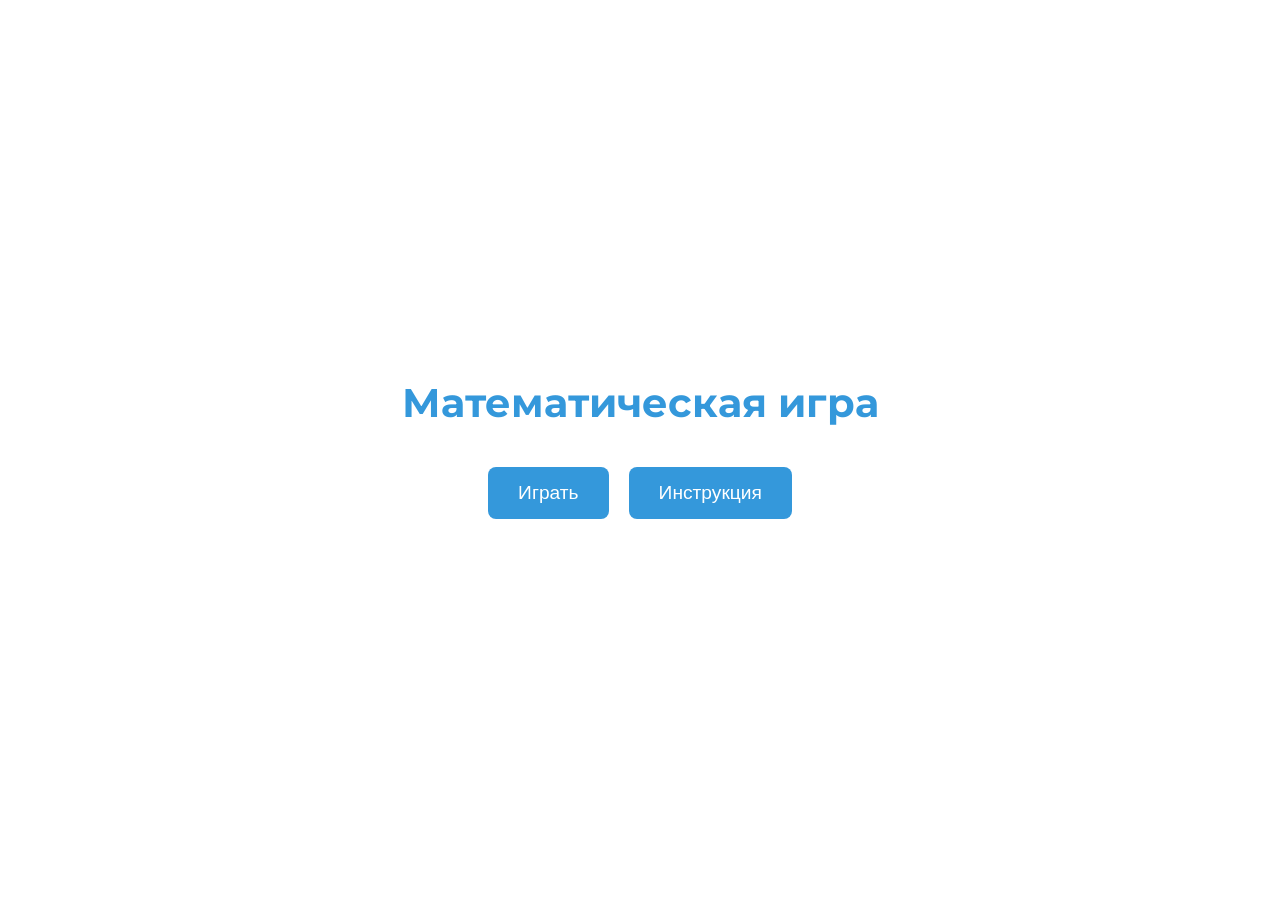
<file: index.html>
<!DOCTYPE html>
<html lang="ru">
<head>
    <meta charset="UTF-8">
    <meta name="viewport" content="width=device-width, initial-scale=1.0">
    <title>Математическая игра</title>
    <style>
        @import url('https://fonts.googleapis.com/css2?family=M+PLUS+1p:wght@300;800&family=Montserrat:ital,wght@0,100..900;1,100..900&display=swap');
        body {
            margin: 0;
            padding: 0;
            min-height: 100vh;
            display: flex;
            flex-direction: column;
            justify-content: center;
            align-items: center;
            background: white;
            font-family: "Montserrat", sans-serif;
            color: #3498db;
            text-align: center;
        }
        
        h1 {
            font-size: 2.5rem;
            margin-bottom: 40px;
            transition: all 0.3s ease;
        }

        h1:hover {
            transform: scale(1.1);
            
        }
        
        .buttons {
            display: flex;
            gap: 20px;
            margin-bottom: 30px;
        }
        
        .btn {
            padding: 15px 30px;
            font-size: 1.2rem;
            color: white;
            background-color: #3498db;
            border: none;
            border-radius: 8px;
            cursor: pointer;
            transition: all 0.3s ease;
        }
        
        .btn:hover {
            transform: scale(1.1);
            background-color: white;
            color: #3498db;
            box-shadow: 0 0 0 2px #3498db;
        }
        
        .instructions {
            max-width: 500px;
            padding: 20px;
            background: #3498db;
            color: white;
            border-radius: 8px;
            display: none;
            margin-top: 20px;
            box-shadow: 0 5px 15px rgba(0,0,0,0.2);
            animation: slideUp 0.4s ease;
        }
        
        /* Стили для модального окна */
        .modal-overlay {
            position: fixed;
            top: 0;
            left: 0;
            width: 100%;
            height: 100%;
            background: rgba(0, 0, 0, 0.7);
            display: none;
            justify-content: center;
            align-items: center;
            z-index: 1000;
            animation: fadeIn 0.3s ease;
        }
        
        .modal-content {
            background: white;
            padding: 30px;
            border-radius: 15px;
            box-shadow: 0 10px 30px rgba(0,0,0,0.3);
            max-width: 800px;
            width: 90%;
            text-align: center;
            animation: slideUp 0.4s ease;
        }
        
        .modal-title {
            color: #3498db;
            margin-bottom: 25px;
            font-size: 1.8rem;
        }
        
        .game-modes {
            display: flex;  
            justify-content: center;
            gap: 20px;
            flex-wrap: wrap;
        }
        
        .mode-card {
            background: #f8f9fa;
            border-radius: 10px;
            padding: 20px;
            width: 200px;
            cursor: pointer;
            transition: all 0.3s ease;
            border: 2px solid #e9ecef;
        }
        
        .mode-card:hover {
            transform: translateY(-5px);
            box-shadow: 0 10px 20px rgba(52, 152, 219, 0.2);
            border-color: #3498db;
        }
        
        .mode-icon {
            font-size: 40px;
            margin-bottom: 15px;
            color: #3498db;
        }
        
        .mode-name {
            font-weight: bold;
            margin-bottom: 10px;
            color: #3498db;
        }
        
        .mode-description {
            font-size: 0.9rem;
            color: #6c757d;
        }
        
        .close-btn {
            margin-top: 25px;
            padding: 10px 20px;
            background: #e74c3c;
            color: white;
            border: none;
            border-radius: 5px;
            cursor: pointer;
            transition: background 0.3s ease;
        }
        
        .close-btn:hover {
            background: #c0392b;
        }

                /* Анимации для модальных окон */
        @keyframes fadeIn {
            from { opacity: 0; }
            to { opacity: 1; }
        }

        @keyframes slideUp {
            from { 
                opacity: 0;
                transform: translateY(50px);
            }
            to { 
                opacity: 1;
                transform: translateY(0);
            }
        }
    </style>
</head>
<body>
    <h1>Математическая игра</h1>
    
    <div class="buttons">
        <button class="btn" id="playBtn">Играть</button>
        <button class="btn" id="instructionBtn">Инструкция</button>
    </div>
    
    <div class="instructions" id="instructions">
        <h2>Как играть:</h2>
        <p>1. Нажмите кнопку "Играть" чтобы начать</p>
        <p>2. Решайте математические задачи</p>
        <p>3. За каждый правильный ответ получайте очки</p>
        <p>4. Постарайтесь набрать как можно больше очков!</p>
    </div>
    
    <!-- Модальное окно выбора режима -->
    <div class="modal-overlay" id="modeModal">
        <div class="modal-content">
            <h2 class="modal-title">Выберите режим игры</h2>
            <div class="game-modes">
                <div class="mode-card" onclick="selectMode('speed')">
                    <div class="mode-icon">⚡</div>
                    <div class="mode-name">Скоростной счет</div>
                    <div class="mode-description">Решайте примеры на время</div>
                </div>
                <div class="mode-card" onclick="selectMode('logic')">
                    <div class="mode-icon">🧩</div>
                    <div class="mode-name">Логические матрицы</div>
                    <div class="mode-description">Развивайте логическое мышление</div>
                </div>
                <div class="mode-card" onclick="selectMode('real')">
                    <div class="mode-icon">💰</div>
                    <div class="mode-name">Реальные задачи</div>
                    <div class="mode-description">Финансовая грамотность и физика</div>
                </div>
            </div>
            <button class="close-btn" onclick="closeModal()">Закрыть</button>
        </div>
    </div>

    <script>
        const instructionBtn = document.getElementById('instructionBtn');
        const instructions = document.getElementById('instructions');
        const playBtn = document.getElementById('playBtn');
        const modeModal = document.getElementById('modeModal');
        
        instructionBtn.addEventListener('click', function() {
            if (instructions.style.display === 'block') {
                instructions.style.display = 'none';
            } else {
                instructions.style.display = 'block';
            }
        });
        
        playBtn.addEventListener('click', function() {
            openModal();
        });
        
        // Функция открытия модального окна
        function openModal() {
            modeModal.style.display = 'flex';
        }
        
        // Функция закрытия модального окна
        function closeModal() {
            modeModal.style.display = 'none';
        }
        
        // Функция выбора режима игры
        function selectMode(mode) {
            closeModal();
            
            if (mode === 'logic') {
                // Локальная ссылка - логические матрицы
                window.open('index3.html', '_blank');
            } else if (mode === 'speed') {
                // Локальная ссылка - скоростной счет
                window.open('project/index1.html', '_blank');
            } else if (mode === 'real') {
                alert('Реальные задачи скоро будут доступны!');
            }
        }
        
        // Закрытие модального окна при клике вне его содержимого
        modeModal.addEventListener('click', function(e) {
            if (e.target === modeModal) {
                closeModal();
            }
        });
        
        // Закрытие модального окна по клавише Esc
        document.addEventListener('keydown', function(e) {
            if (e.key === 'Escape' && modeModal.style.display === 'flex') {
                closeModal();
            }
        });
    </script>
</body>
</html>
</file>
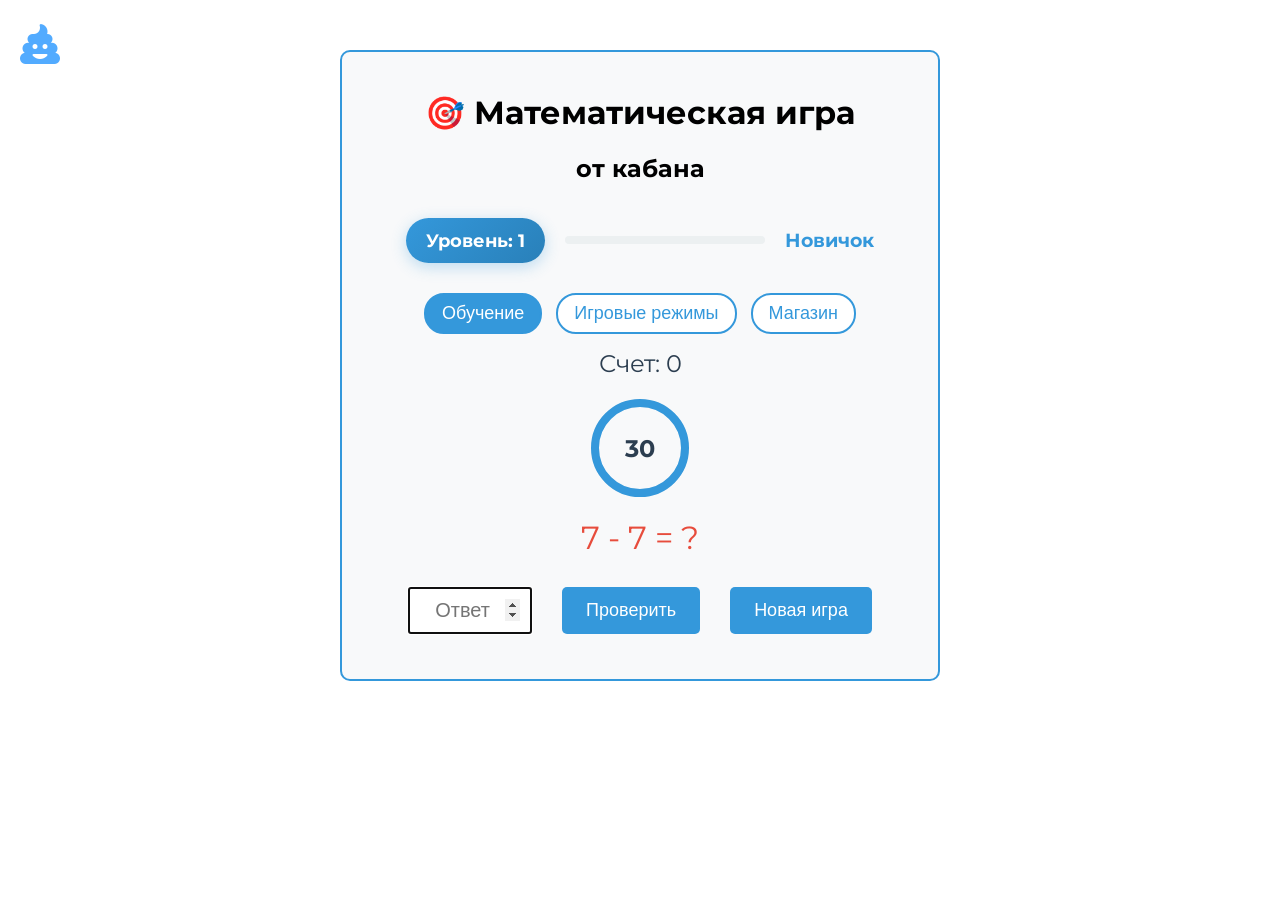
<file: index1.html>
<!DOCTYPE html>
<html>
<head>
    <title>Математическая игра</title>
    <link rel="stylesheet" href="https://cdnjs.cloudflare.com/ajax/libs/font-awesome/6.4.0/css/all.min.css">
    <link rel="stylesheet" href="style.css">
    <style>
    /* Добавляем стили для отображения уровня */

    small {
        opacity: 0.6;
    }
    .level-display {
        background: linear-gradient(135deg, #3498db, #2980b9);
        color: white;
        padding: 12px 20px;
        border-radius: 25px;
        font-weight: bold;
        font-size: 1.1rem;
        margin: 15px 0;
        box-shadow: 0 4px 15px rgba(52, 152, 219, 0.3);
        display: inline-block;
        animation: pulse-level 2s infinite;
    }

    .level-info {
        display: flex;
        align-items: center;
        gap: 10px;
        flex-wrap: wrap;
        justify-content: center;
        margin: 10px 0;
    }

    .level-progress {
        width: 200px;
        height: 8px;
        background: #ecf0f1;
        border-radius: 4px;
        overflow: hidden;
        margin: 0 10px;
    }

    .level-progress-bar {
        height: 100%;
        background: linear-gradient(90deg, #2ecc71, #27ae60);
        border-radius: 4px;
        transition: width 0.5s ease;
    }

    .level-name {
        font-weight: bold;
        color: #3498db;
        font-size: 1.2rem;
    }

    @keyframes pulse-level {
        0% { transform: scale(1); }
        50% { transform: scale(1.02); }
        100% { transform: scale(1); }
    }

    .level-up {
        animation: levelUp 0.5s ease;
    }

    @keyframes levelUp {
        0% { transform: scale(1); }
        50% { transform: scale(1.2); }
        100% { transform: scale(1); }
    }

    /* Модальные окна */
    .modal-overlay {
        position: fixed;
        top: 0;
        left: 0;
        width: 100%;
        height: 100%;
        background: rgba(0, 0, 0, 0.7);
        display: none;
        justify-content: center;
        align-items: center;
        z-index: 1000;
        animation: fadeIn 0.3s ease;
    }

    .modal-content {
        background: white;
        padding: 30px;
        border-radius: 20px;
        box-shadow: 0 10px 30px rgba(0, 0, 0, 0.3);
        max-width: 500px;
        width: 90%;
        text-align: center;
        animation: slideUp 0.4s ease;
        max-height: 80vh;
        overflow-y: auto;
    }

    .modal-title {
        color: #3498db;
        margin-bottom: 25px;
        font-size: 1.8rem;
        font-weight: bold;
    }

    .mode-buttons {
        display: flex;
        flex-direction: column;
        gap: 15px;
        margin-bottom: 20px;
    }

    .mode-btn {
        padding: 15px 20px;
        font-size: 1.1rem;
        background: linear-gradient(135deg, #3498db, #2980b9);
        color: white;
        border: none;
        border-radius: 12px;
        cursor: pointer;
        transition: all 0.3s ease;
        box-shadow: 0 4px 15px rgba(52, 152, 219, 0.3);
        text-align: center;
    }

    .mode-btn:hover {
        transform: translateY(-3px);
        box-shadow: 0 6px 20px rgba(52, 152, 219, 0.4);
    }

    .mode-btn:active {
        transform: translateY(0);
    }

    .close-btn {
        padding: 10px 20px;
        background: #e74c3c;
        color: white;
        border: none;
        border-radius: 8px;
        cursor: pointer;
        transition: background 0.3s ease;
    }

    .close-btn:hover {
        background: #c0392b;
    }

    /* Анимации для модальных окон */
    @keyframes fadeIn {
        from { opacity: 0; }
        to { opacity: 1; }
    }

    @keyframes slideUp {
        from { 
            opacity: 0;
            transform: translateY(50px);
        }
        to { 
            opacity: 1;
            transform: translateY(0);
        }
    }

    /* Стили для тематической практики */
    .theme-grid {
        display: grid;
        grid-template-columns: repeat(2, 1fr);
        gap: 12px;
        margin: 20px 0;
    }

    .theme-btn {
        padding: 12px;
        background: #f8f9fa;
        color: #495057;
        border: 2px solid #e9ecef;
        border-radius: 10px;
        cursor: pointer;
        transition: all 0.3s ease;
        text-align: center;
    }

    .theme-btn:hover {
        background: #3498db;
        color: white;
        border-color: #3498db;
        transform: translateY(-2px);
    }

    .back-btn {
        background: #95a5a6;
        margin-top: 15px;
    }

    .back-btn:hover {
        background: #7f8c8d;
    }

    .difficulty-buttons {
        margin: 15px 0;
    }
    
    .difficulty-btn {
        padding: 8px 16px;
        margin: 0 5px;
        border: 2px solid #3498db;
        background: white;
        color: #3498db;
        border-radius: 20px;
        cursor: pointer;
        transition: all 0.3s;
    }
    
    .difficulty-btn.active {
        background: #3498db;
        color: white;
    }
    
    .difficulty-btn:hover {
        background: #2980b9;
        color: white;
    }

    /* Стили для магазина */
    .shop-category-btn {
        padding: 15px 20px;
        font-size: 1.1rem;
        background: linear-gradient(135deg, #95a5a6, #7f8c8d);
        color: white;
        border: 2px solid #ecf0f1;
        border-radius: 12px;
        cursor: pointer;
        transition: all 0.3s ease;
        box-shadow: 0 4px 15px rgba(149, 165, 166, 0.3);
        text-align: center;
        margin: 10px 0;
    }

    .shop-category-btn:hover {
        transform: translateY(-3px);
        box-shadow: 0 6px 20px rgba(149, 165, 166, 0.4);
        background: linear-gradient(135deg, #3498db, #2980b9);
    }


    .shop-subcategory-title {
        color: #2c3e50;
        font-size: 1.1rem;
        margin-bottom: 10px;
        font-weight: bold;
    }

    .item-description {
        font-size: 0.9rem;
        color: #7f8c8d;
        margin: 5px 0;
    }

    .premium-header {
        background: linear-gradient(135deg, #f39c12, #e67e22);
        color: white;
        padding: 20px;
        border-radius: 15px;
        margin-bottom: 20px;
        text-align: center;
    }

    .feature-list {
        text-align: left;
        margin: 15px 0;
    }

    .feature-item {
        margin: 8px 0;
        padding-left: 20px;
        position: relative;
    }

    .feature-item:before {
        content: "✓";
        position: absolute;
        left: 0;
        color: #27ae60;
        font-weight: bold;
    }

    .shop-items {
        display: grid;
        grid-template-columns: repeat(2, 1fr);
        gap: 10px;
        margin-bottom: 15px;
    }

    .shop-item {
        background: #f8f9fa;
        padding: 12px;
        border-radius: 10px;
        border: 2px solid #e9ecef;
        cursor: pointer;
        transition: all 0.3s ease;
        text-align: center;
    }

    .shop-item:hover {
        background: #3498db;
        color: white;
        border-color: #3498db;
        transform: translateY(-2px);
    }

    .shop-item.disabled {
        opacity: 0.5;
        cursor: not-allowed;
    }

    .shop-item.disabled:hover {
        background: #f8f9fa;
        color: #495057;
        border-color: #e9ecef;
        transform: none;
    }

    .price-tag {
        display: inline-block;
        background: #f39c12;
        color: white;
        padding: 3px 8px;
        border-radius: 15px;
        font-size: 0.8rem;
        margin-top: 5px;
    }

    /* Стили для статистики тематической практики */
    .practice-stats {
        background: #f8f9fa;
        padding: 15px;
        border-radius: 10px;
        margin: 15px 0;
        border-left: 4px solid #3498db;
    }

    .stats-grid {
        display: grid;
        grid-template-columns: repeat(2, 1fr);
        gap: 10px;
        text-align: center;
    }

    .stat-item {
        padding: 10px;
    }

    .stat-value {
        font-size: 1.5rem;
        font-weight: bold;
        color: #3498db;
    }

    .stat-label {
        font-size: 0.9rem;
        color: #7f8c8d;
    }

    .mastery-message {
        background: linear-gradient(135deg, #2ecc71, #27ae60);
        color: white;
        padding: 10px;
        border-radius: 8px;
        margin: 10px 0;
        animation: pulse-level 1s infinite;
    }

    .stop-btn {
        background: #e74c3c;
        color: white;
        border: none;
        padding: 10px 20px;
        border-radius: 8px;
        cursor: pointer;
        margin-top: 15px;
        font-weight: bold;
    }

    .stop-btn:hover {
        background: #c0392b;
    }

    .buttons-container {
        display: flex;  
        justify-content: center;
        gap: 10px;
        margin: 15px 0;
        flex-wrap: wrap;
    }

    </style>
</head>
<body>
    <div class="game-container">
        <h1>🎯 Математическая игра</h1>
        <h2>от кабана</h2>
        
        <!-- Кнопка в левом верхнем углу -->
        <button class="poo-btn" title="Вернуться в главное меню" onclick="backToMainMenu()">
            <i class="fa-solid fa-poo" style="color: #52abff;"></i>
        </button>
        <!-- Блок информации об уровне -->
        <div class="level-info">
            <div class="level-display">
                Уровень: <span id="level">1</span>
            </div>
            <div class="level-progress">
                <div class="level-progress-bar" id="level-progress-bar"></div>
            </div>
            <div class="level-name" id="level-name">Новичок</div>
        </div>

        <div class="difficulty-buttons">
            <button class="difficulty-btn active" onclick="openLearningModal()">Обучение</button>
            <button class="difficulty-btn" onclick="openGameModesModal()">Игровые режимы</button>
            <button class="difficulty-btn" onclick="openShopModal()">Магазин</button>
        </div>

        <div class="score">Счет: <span id="score">0</span></div>

        <div class="timer-container">
            <div class="timer-circle">
                <svg class="timer-svg" viewBox="0 0 100 100">
                    <circle class="timer-background" cx="50" cy="50" r="45"></circle>
                    <circle class="timer-progress" cx="50" cy="50" r="45" 
                            stroke-dasharray="283" stroke-dashoffset="30"></circle>
                </svg>
                <div class="timer-text" id="timer-text">30</div>
            </div>
        </div>

        <div class="question" id="question"></div>  
        <div class="buttons-container">
            <input type="number" id="answer" placeholder="Ответ"> 
            <button onclick="checkAnswer()">Проверить</button>
            <button onclick="newGame()">Новая игра</button>
            <button id="stopPracticeBtn" class="stop-btn" style="display: none;" onclick="stopPractice()">Стоп</button>
        </div>
        <div class="result" id="result"></div>

                <!-- Статистика тематической практики -->
        <div class="practice-stats" id="practiceStats" style="display: none;">
            <h3>📊 Статистика практики</h3>
            <div class="stats-grid">
                <div class="stat-item">
                    <div class="stat-value" id="correctAnswers">0</div>
                    <div class="stat-label">Правильно</div>
                </div>
                <div class="stat-item">
                    <div class="stat-value" id="wrongAnswers">0</div>
                    <div class="stat-label">Ошибок</div>
                </div>
                <div class="stat-item">
                    <div class="stat-value" id="accuracy">0%</div>
                    <div class="stat-label">Точность</div>
                </div>
                <div class="stat-item">
                    <div class="stat-value" id="streak">0</div>
                    <div class="stat-label">Серия</div>
                </div>
            </div>
            <div id="masteryMessage" class="mastery-message" style="display: none;">
                🎉 Тема закреплена! Отличный результат!
            </div>
        </div>
    </div>

    

    <!-- Модальное окно выбора режима обучения -->
    <div class="modal-overlay" id="learningModal">
        <div class="modal-content">
            <h2 class="modal-title">📚 Режимы обучения</h2>
            <div class="mode-buttons">
                <button class="mode-btn" onclick="openTheoryMode()">
                    📖 Теория (пошаговые объяснения)
                </button>
                <button class="mode-btn" onclick="openThematicPractice()">
                    🎯 Тематическая практика
                </button>
                <button class="mode-btn" onclick="openRandomPractice()">
                    🎲 Случайная практика
                </button>
            </div>
            <button class="close-btn" onclick="closeModal('learningModal')">Закрыть</button>
        </div>
    </div>

    <!-- Модальное окно тематической практики -->
    <div class="modal-overlay" id="thematicModal">
        <div class="modal-content">
            <h2 class="modal-title">🎯 Выберите тему</h2>
            <div class="theme-grid">
                <button class="theme-btn" onclick="selectTheme('addition')">➕ Сложение/Вычитание</button>
                <button class="theme-btn" onclick="selectTheme('multiplication')">✖️ Умножение/Деление</button>
                <button class="theme-btn" onclick="selectTheme('percent')">📊 Проценты</button>
                <button class="theme-btn" onclick="selectTheme('fractions')">½ Дроби</button>
                <button class="theme-btn" onclick="selectTheme('powers')">🔢 Степени и корни</button>
                <button class="theme-btn" onclick="selectTheme('equations')">📐 Уравнения</button>
            </div>
            <button class="close-btn back-btn" onclick="showModal('learningModal')">← Назад</button>
            <button class="close-btn" onclick="closeModal('thematicModal')">Закрыть</button>
        </div>
    </div>

    <!-- Модальное окно игровых режимов -->
    <div class="modal-overlay" id="gameModesModal">
        <div class="modal-content">
            <h2 class="modal-title">🎮 Игровые режимы</h2>
            
            <div class="mode-buttons">
                <button class="mode-btn" onclick="selectGameMode('sprint')">
                    ⚡ Спринт<br>
                    <small>10 задач на время (3-5 секунд на задачу)</small>
                </button>

                <button class="mode-btn" onclick="selectGameMode('marathon')">
                    🏃‍♂️ Марафон<br>
                    <small>Бесконечно до первой ошибки с нарастающей сложностью</small>
                </button>

                <button class="mode-btn" onclick="selectGameMode('accuracy')">
                    🎯 Точность<br>
                    <small>-10 очков за ошибку, +5 за серию из 5 правильных ответов</small>
                </button>

                <button class="mode-btn" onclick="selectGameMode('exam')">
                    📝 Экзамен<br>
                    <small>20 задач разной сложности на время</small>
                </button>
            </div>

            <button class="close-btn" onclick="closeModal('gameModesModal')">Закрыть</button>
        </div>
    </div>

    <!-- Модальное окно главного меню магазина -->
    <div class="modal-overlay" id="shopMainModal">
        <div class="modal-content">
            <h2 class="modal-title">🛒 Магазин</h2>
            
            <div class="mode-buttons">
                <button class="shop-category-btn" onclick="openBoostersModal()">
                    ⚡ Бустеры и улучшения
                </button>
                
                <button class="shop-category-btn" onclick="openVisualModal()">
                    🎨 Визуальные улучшения
                </button>
                
                <button class="shop-category-btn" onclick="openPremiumModal()">
                    💎 Премиум раздел
                </button>
            </div>

            <button class="close-btn" onclick="closeModal('shopMainModal')">Закрыть</button>
        </div>
    </div>

    <!-- Модальное окно бустеров (подкатегории) -->
    <div class="modal-overlay" id="boostersModal">
        <div class="modal-content">
            <h2 class="modal-title">⚡ Бустеры и улучшения</h2>
            
            <div class="mode-buttons">
                <button class="shop-category-btn" onclick="openTimeBoostersModal()">
                    ⏰ Бустеры времени
                </button>
                
                <button class="shop-category-btn" onclick="openPointsBoostersModal()">
                    ⭐ Бонусы очков
                </button>
                
                <button class="shop-category-btn" onclick="openHintsBoostersModal()">
                    💡 Подсказки
                </button>
            </div>

            <button class="close-btn back-btn" onclick="showModal('shopMainModal')">← Назад</button>
            <button class="close-btn" onclick="closeModal('boostersModal')">Закрыть</button>
        </div>
    </div>

    <!-- Модальное окно бустеров времени -->
    <div class="modal-overlay" id="timeBoostersModal">
        <div class="modal-content">
            <h2 class="modal-title">⏰ Бустеры времени</h2>
            
            <div class="shop-items">
                <div class="shop-item" onclick="buyItem('timePlus')">
                    +10 секунд<br>
                    <span class="item-description">Добавляет 10 секунд к таймеру</span>
                    <span class="price-tag">50 очков</span>
                </div>
                <div class="shop-item" onclick="buyItem('slowDown')">
                    Замедление (50% на 15 сек)<br>
                    <span class="item-description">Таймер движется в 2 раза медленнее</span>
                    <span class="price-tag">75 очков</span>
                </div>
                <div class="shop-item" onclick="buyItem('freeze')">
                    Заморозка (5 сек)<br>
                    <span class="item-description">Таймер полностью останавливается</span>
                    <span class="price-tag">100 очков</span>
                </div>
            </div>

            <button class="close-btn back-btn" onclick="showModal('boostersModal')">← Назад</button>
            <button class="close-btn" onclick="closeModal('timeBoostersModal')">Закрыть</button>
        </div>
    </div>

    <!-- Модальное окно бонусов очков -->
    <div class="modal-overlay" id="pointsBoostersModal">
        <div class="modal-content">
            <h2 class="modal-title">⭐ Бонусы очков</h2>
            
            <div class="shop-items">
                <div class="shop-item" onclick="buyItem('doublePoints')">
                    ×2 на следующую задачу<br>
                    <span class="item-description">Удваивает очки за следующий ответ</span>
                    <span class="price-tag">60 очков</span>
                </div>
                <div class="shop-item" onclick="buyItem('triplePoints')">
                    ×3 на 30 секунд<br>
                    <span class="item-description">Утраивает очки на 30 секунд</span>
                    <span class="price-tag">120 очков</span>
                </div>
                <div class="shop-item" onclick="buyItem('immunity')">
                    Иммунитет к штрафам<br>
                    <span class="item-description">Следующая ошибка не снимает очки</span>
                    <span class="price-tag">90 очков</span>
                </div>
            </div>

            <button class="close-btn back-btn" onclick="showModal('boostersModal')">← Назад</button>
            <button class="close-btn" onclick="closeModal('pointsBoostersModal')">Закрыть</button>
        </div>
    </div>

    <!-- Модальное окно подсказок -->
    <div class="modal-overlay" id="hintsBoostersModal">
        <div class="modal-content">
            <h2 class="modal-title">💡 Подсказки</h2>
            
            <div class="shop-items">
                <div class="shop-item" onclick="buyItem('rangeHint')">
                    Диапазон ответа (±5)<br>
                    <span class="item-description">Показывает диапазон правильного ответа</span>
                    <span class="price-tag">40 очков</span>
                </div>
                <div class="shop-item" onclick="buyItem('operatorHint')">
                    Показать оператор<br>
                    <span class="item-description">Подсвечивает правильную операцию</span>
                    <span class="price-tag">55 очков</span>
                </div>
            </div>

            <button class="close-btn back-btn" onclick="showModal('boostersModal')">← Назад</button>
            <button class="close-btn" onclick="closeModal('hintsBoostersModal')">Закрыть</button>
        </div>
    </div>

    <!-- Модальное окно визуальных улучшений (подкатегории) -->
    <div class="modal-overlay" id="visualModal">
        <div class="modal-content">
            <h2 class="modal-title">🎨 Визуальные улучшения</h2>
            
            <div class="mode-buttons">
                <button class="shop-category-btn" onclick="openThemesModal()">
                    🎨 Темы интерфейса
                </button>
                
                <button class="shop-category-btn" onclick="openSoundsModal()">
                    🔊 Звуковые эффекты
                </button>
            </div>

            <button class="close-btn back-btn" onclick="showModal('shopMainModal')">← Назад</button>
            <button class="close-btn" onclick="closeModal('visualModal')">Закрыть</button>
        </div>
    </div>

    <!-- Модальное окно тем интерфейса -->
    <div class="modal-overlay" id="themesModal">
        <div class="modal-content">
            <h2 class="modal-title">🎨 Темы интерфейса</h2>
            
            <div class="shop-items">
                <div class="shop-item" onclick="buyItem('darkTheme')">
                    Тёмная тема<br>
                    <span class="item-description">Тёмная тема с синими акцентами</span>
                    <span class="price-tag">200 очков</span>
                </div>
                <div class="shop-item" onclick="buyItem('lightTheme')">
                    Светлая тема<br>
                    <span class="item-description">Светлая тема по умолчанию</span>
                    <span class="price-tag">Бесплатно</span>
                </div>
                <div class="shop-item" onclick="buyItem('spaceTheme')">
                    Космическая<br>
                    <span class="item-description">Звёзды, планеты, тёмный фон</span>
                    <span class="price-tag">300 очков</span>
                </div>
            </div>

            <button class="close-btn back-btn" onclick="showModal('visualModal')">← Назад</button>
            <button class="close-btn" onclick="closeModal('themesModal')">Закрыть</button>
        </div>
    </div>

    <!-- Модальное окно звуковых эффектов -->
    <div class="modal-overlay" id="soundsModal">
        <div class="modal-content">
            <h2 class="modal-title">🔊 Звуковые эффекты</h2>
            
            <div class="shop-items">
                <div class="shop-item" onclick="buyItem('soundEffects')">
                    Звуковые эффекты<br>
                    <span class="item-description">Звуки правильных/неправильных ответов</span>
                    <span class="price-tag">150 очков</span>
                </div>
                <div class="shop-item" onclick="buyItem('backgroundMusic')">
                    Фоновая музыка<br>
                    <span class="item-description">2-3 варианта фоновой музыки</span>
                    <span class="price-tag">180 очков</span>
                </div>
            </div>

            <button class="close-btn back-btn" onclick="showModal('visualModal')">← Назад</button>
            <button class="close-btn" onclick="closeModal('soundsModal')">Закрыть</button>
        </div>
    </div>

    <!-- Модальное окно премиум раздела -->
    <div class="modal-overlay" id="premiumModal">
        <div class="modal-content">
            <h2 class="modal-title">💎 Премиум раздел</h2>
            
            <div class="mode-buttons">
                <button class="shop-category-btn" onclick="openPremiumStatusModal()">
                    🏆 Премиум статус
                </button>
                
                <button class="shop-category-btn" onclick="openStarterPacksModal()">
                    🎁 Стартовые наборы
                </button>
            </div>

            <button class="close-btn back-btn" onclick="showModal('shopMainModal')">← Назад</button>
            <button class="close-btn" onclick="closeModal('premiumModal')">Закрыть</button>
        </div>
    </div>

    <!-- Модальное окно премиум статуса -->
    <div class="modal-overlay" id="premiumStatusModal">
        <div class="modal-content">
            <div class="premium-header">
                <h2>🏆 Премиум статус</h2>
                <div class="price-tag" style="font-size: 1.2rem; padding: 8px 16px;">$4.99/месяц</div>
            </div>
            
            <div class="feature-list">
                <div class="feature-item">Ежедневный случайный бустер</div>
                <div class="feature-item">Эксклюзивная золотая тема</div>
                <div class="feature-item">Полное отсутствие рекламы</div>
                <div class="feature-item">Удвоение очков за достижения</div>
                <div class="feature-item">Приоритетная поддержка</div>
            </div>

            <button class="mode-btn" onclick="buyItem('premiumSubscription')">
                💎 Приобрести премиум
            </button>

            <button class="close-btn back-btn" onclick="showModal('premiumModal')">← Назад</button>
            <button class="close-btn" onclick="closeModal('premiumStatusModal')">Закрыть</button>
        </div>
    </div>

    <!-- Модальное окно стартовых наборов -->
    <div class="modal-overlay" id="starterPacksModal">
        <div class="modal-content">
            <h2 class="modal-title">🎁 Стартовые наборы</h2>
            
            <div class="shop-items">
                <div class="shop-item" onclick="buyItem('starterPack')">
                    <h3>Стартовый набор</h3>
                    <div class="item-description">
                        Несколько бустеров для начала игры<br>
                        +10 сек, ×2 очки, иммунитет
                    </div>
                    <span class="price-tag">$4.99</span>
                </div>

                <div class="shop-item" onclick="buyItem('timePack')">
                    <h3>Временной набор</h3>
                    <div class="item-description">
                        Бустеры времени<br>
                        Замедление ×2, Заморозка ×3
                    </div>
                    <span class="price-tag">$2.99</span>
                </div>

                <div class="shop-item" onclick="buyItem('pointsPack')">
                    <h3>Очковый набор</h3>
                    <div class="item-description">
                        Бустеры для умножения очков<br>
                        ×2 очки ×3, ×3 очки ×2
                    </div>
                    <span class="price-tag">$3.99</span>
                </div>
            </div>

            <button class="close-btn back-btn" onclick="showModal('premiumModal')">← Назад</button>
            <button class="close-btn" onclick="closeModal('starterPacksModal')">Закрыть</button>
        </div>
    </div>
    <!-- Модальное окно результатов игрового режима -->
    <div class="modal-overlay" id="gameResultsModal">
        <div class="modal-content">
            <h2 class="modal-title" id="gameResultsTitle">🎮 Результаты</h2>
            
            <div class="stats-grid" id="gameResultsStats">
                <!-- Сюда будут вставляться статистики -->
            </div>
            
            <div id="gameSpecialMessage" style="margin: 15px 0; padding: 10px; border-radius: 8px; display: none;"></div>
            
            <button class="mode-btn" onclick="closeModal('gameResultsModal'); newGame();">
                🎯 Играть снова
            </button>
            
            <button class="close-btn" onclick="closeModal('gameResultsModal')">
                Закрыть
            </button>
        </div>
    </div>
    <script src="index.js">
    </script>
</body>
</html>
</file>
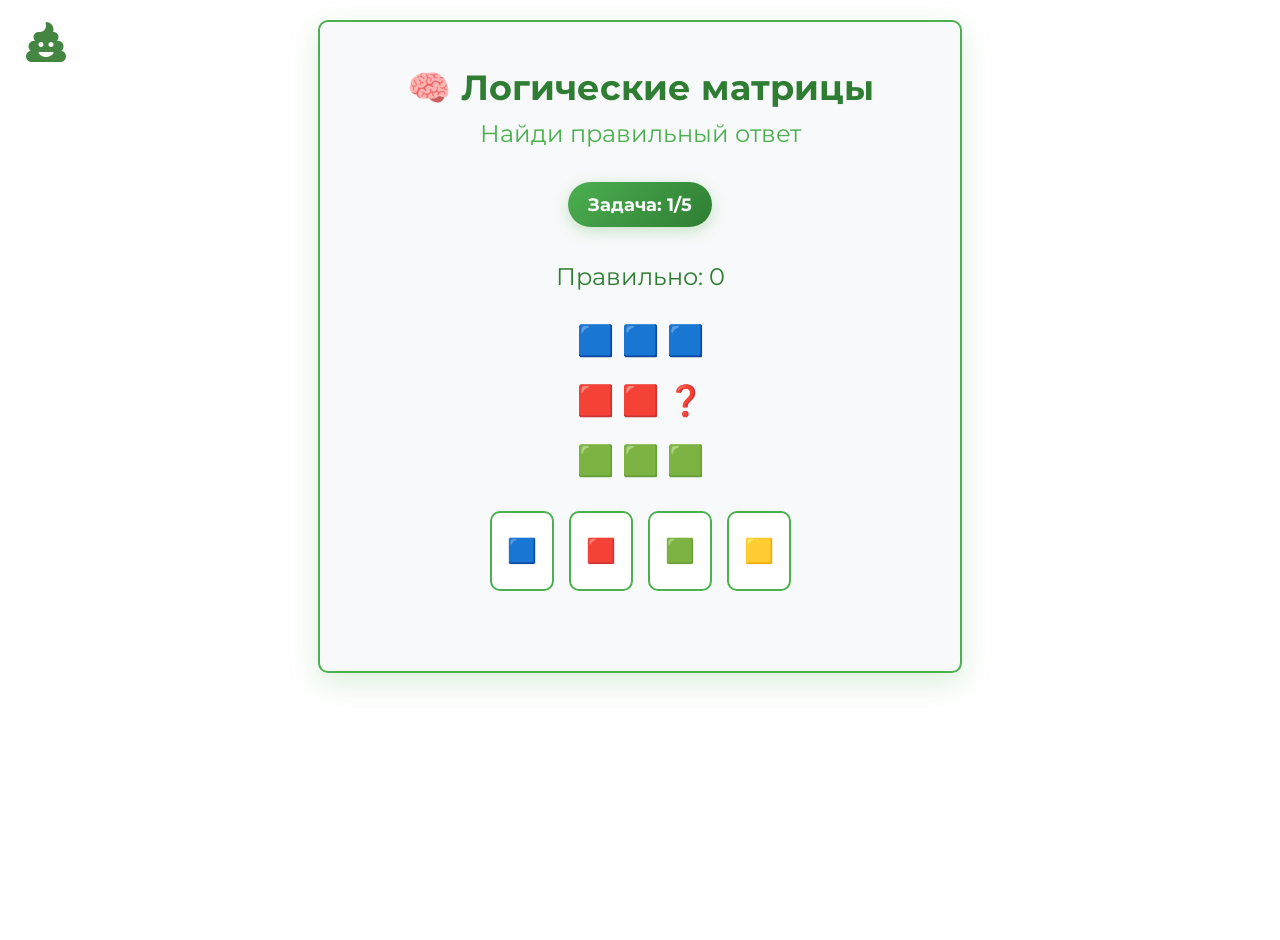
<file: index3.html>
<!DOCTYPE html>
<html>
<head>
    <title>Логический режим</title>
    <link rel="stylesheet" href="https://cdnjs.cloudflare.com/ajax/libs/font-awesome/6.4.0/css/all.min.css">
    <style>
        @import url('https://fonts.googleapis.com/css2?family=M+PLUS+1p:wght@300;800&family=Montserrat:ital,wght@0,100..900;1,100..900&display=swap');
        body {
            font-family: "Montserrat", sans-serif;
            margin: 0;
            padding: 20px;
            min-height: 100vh;
            color: #2e7d32;
        }

        .poo-btn {
            position: fixed;
            top: 20px;
            left: 20px;
            font-size: 40px;
            background: none;
            border: none;
            cursor: pointer;
            transition: all 0.3s ease;
            z-index: 1000;
        }

        .poo-btn:hover {
            transform: scale(1.2);
        }

        .game-container {
            max-width: 600px;
            margin: 0 auto;
            text-align: center;
            border: 2px solid #4caf50;
            padding: 20px;
            border-radius: 10px;
            background-color: #f8f9fa;  
            box-shadow: 0 10px 30px rgba(76, 175, 80, 0.2);
        }

        h1 {
            color: #2e7d32;
            margin-bottom: 10px;
            font-size: 2.2rem;
        }

        h2 {
            color: #4caf50;
            margin-top: 0;
            font-weight: normal;
        }

        .level-display {
            background: linear-gradient(135deg, #4caf50, #2e7d32);
            color: white;
            padding: 12px 20px;
            border-radius: 25px;
            font-weight: bold;
            font-size: 1.1rem;
            margin: 15px 0;
            box-shadow: 0 4px 15px rgba(76, 175, 80, 0.3);
            display: inline-block;
            animation: pulse-level 2s infinite;
        }

        .score {
            font-size: 24px;
            margin: 20px;
            color: #2e7d32;
        }

        .matrix-container {
            font-size: 30px;
            margin: 20px 0;
            line-height: 60px;
            min-height: 180px;
        }

        .options {
            display: flex;
            justify-content: center;
            gap: 15px;
            margin: 20px 0;
            flex-wrap: wrap;
            min-height: 80px;
        }

        .option-btn {
            font-size: 24px;
            padding: 15px;
            background: white;
            border: 2px solid #4caf50;
            border-radius: 10px;
            cursor: pointer;
            transition: all 0.3s;
        }

        .option-btn:hover {
            background: #4caf50;
            transform: scale(1.1);
        }

        .result {
            font-size: 20px;
            margin: 10px 0;
            font-weight: bold;
            min-height: 30px;
        }

        .correct { color: #27ae60; }
        .incorrect { color: #e74c3c; }

        .restart-btn {
            padding: 12px 24px;
            font-size: 18px;
            background-color: #4caf50;
            color: white;
            border: none;
            border-radius: 5px;
            cursor: pointer;
            margin: 5px;
            display: none;
        }
        .btn-play {
            display: flex;
            justify-content: center;
        }
        .restart-btn:hover {
            background-color: #388e3c;
        }

        @keyframes pulse-level {
            0% { transform: scale(1); }
            50% { transform: scale(1.02); }
            100% { transform: scale(1); }
        }
    </style>
</head>
<body>
    <!-- Кнопка в левом верхнем углу -->
    <button class="poo-btn" title="Вернуться в главное меню" onclick="backToMainMenu()">
        <i class="fa-solid fa-poo" style="color: #448641;"></i>
    </button>

    <div class="game-container">
        <h1>🧠 Логические матрицы</h1>
        <h2>Найди правильный ответ</h2>
        
        <div class="level-display">
            Задача: <span id="task-number">1</span>/5
        </div>

        <div class="score">Правильно: <span id="score">0</span></div>

        <div class="matrix-container" id="matrix">
            <!-- Матрица будет здесь -->
        </div>

        <div class="options" id="options">
            <!-- Варианты ответов -->
        </div>
        
        <div class="result" id="result"></div>

        <div class="btn-play"><button class="restart-btn" onclick="restartGame()" id="restartBtn">Играть снова</button></div>
    </div>

    <script>
        let currentTask = 0;
        let score = 0;

        const tasks = [
            {
                matrix: [
                    "🟦 🟦 🟦",
                    "🟥 🟥 ❓",
                    "🟩 🟩 🟩"
                ],
                options: ["🟦", "🟥", "🟩", "🟨"],
                correct: 1
            },
            {
                matrix: [
                    "▲ ▲ ▲",
                    "▼ ▼ ❓",
                    "● ● ●"
                ],
                options: ["▲", "▼", "●", "◆"],
                correct: 1
            },
            {
                matrix: [
                    "🟦 🟥 🟦",
                    "🟥 🟦 🟥",
                    "🟦 🟥 ❓"
                ],
                options: ["🟦", "🟥", "🟩", "🟨"],
                correct: 0
            },
            {
                matrix: [
                    "●   ●●   ●●●",
                    "●●   ●●●  ❓",
                    "●●●  ●●●●   ●●●●●"
                ],
                options: ["●●●●", "●●●", "●●", "●"],
                correct: 0
            },
            {
                matrix: [
                    "◴ ◷ ◶",
                    "◵ ◴ ❓",
                    "◷ ◶ ◵"
                ],
                options: ["◷", "◴", "◵", "◶"],
                correct: 0
            }
        ];

        function showTask() {
            const task = tasks[currentTask];
            document.getElementById('task-number').textContent = currentTask + 1;
            
            document.getElementById('matrix').innerHTML = 
                task.matrix.map(row => `<div>${row}</div>`).join('');
            
            const optionsContainer = document.getElementById('options');
            optionsContainer.innerHTML = '';
            
            task.options.forEach((option, index) => {
                const button = document.createElement('button');
                button.className = 'option-btn';
                button.textContent = option;
                button.onclick = () => checkAnswer(index);
                optionsContainer.appendChild(button);
            });
            
            document.getElementById('result').textContent = '';
        }

        function checkAnswer(selectedIndex) {
            const task = tasks[currentTask];
            const resultElement = document.getElementById('result');
            
            if (selectedIndex === task.correct) {
                resultElement.textContent = '✅ Правильно!';
                resultElement.className = 'result correct';
                score++;
                document.getElementById('score').textContent = score;
                
                setTimeout(() => {
                    currentTask++;
                    if (currentTask < tasks.length) {
                        showTask();
                    } else {
                        resultElement.textContent = `🎉 Игра завершена! Правильных ответов: ${score}/${tasks.length}`;
                        document.getElementById('matrix').innerHTML = '';
                        document.getElementById('options').innerHTML = '';
                        
                        const imageUrl = 'кир.jpg';
                        const img = document.createElement('img');
                        img.src = imageUrl;
                        img.alt = 'Поздравление!';
                        img.style.maxWidth = '300px';
                        img.style.marginTop = '5px';
                        img.style.marginBottom = '10px';
                        img.style.borderRadius = '10px';
                        img.style.boxShadow = '0 4px 15px rgba(0,0,0,0.2)';
                        
                        document.getElementById('matrix').appendChild(img);
                        document.getElementById('restartBtn').style.display = 'block';
                    }
                }, 1000);
            } else {
                resultElement.textContent = '❌ Неправильно, попробуйте еще, гей.';
                resultElement.className = 'result incorrect';
            }
        }

        function restartGame() {
            currentTask = 0;
            score = 0;
            document.getElementById('score').textContent = '0';
            document.getElementById('restartBtn').style.display = 'none';
            document.getElementById('matrix').innerHTML = '';
            document.getElementById('result').textContent = '';
            showTask();
        }

        function backToMainMenu() {
            // ↓↓↓ ВСТАВЬ ССЫЛКУ НА ГЛАВНОЕ МЕНЮ ЗДЕСЬ ↓↓↓
            window.location.href = 'index.html';
            // ↑↑↑ ВСТАВЬ ССЫЛКУ НА ГЛАВНОЕ МЕНЮ ЗДЕСЬ ↑↑↑
        }

        window.onload = function() {
            showTask();
        };
    </script>
</body>
</html>
</file>
<file: style.css>
@import url('https://fonts.googleapis.com/css2?family=M+PLUS+1p:wght@300;800&family=Montserrat:ital,wght@0,100..900;1,100..900&display=swap');
body {
    font-family: "Montserrat", sans-serif;
    max-width: 600px;
    margin: 50px auto;
    text-align: center;
}

.poo-btn {
    all: unset;
    position: fixed;
    top: 20px;
    left: 20px;
    font-size: 40px;
    background: none !important;
    border: none;
    cursor: pointer;
    transition: all 0.3s ease;
    z-index: 1000;
}

.poo-btn:hover {
    transform: scale(1.2);
}

.game-container {
    border: 2px solid #3498db;
    padding: 20px;
    border-radius: 10px;
    background-color: #f8f9fa;
}
.score {
    font-size: 24px;
    margin-bottom: 20px;
    color: #2c3e50;
}
.question {
    font-size: 32px;
    margin: 20px 0;
    color: #e74c3c;
}
input {
    padding: 10px;
    font-size: 20px;
    width: 100px;
    text-align: center;
    margin: 10px;
}
button {
    padding: 12px 24px;
    font-size: 18px;
    background-color: #3498db;
    color: white;
    border: none;
    border-radius: 5px;
    cursor: pointer;
    margin: 10px;
}
button:hover {
    background-color: #2980b9;
}
.result {
    font-size: 20px;
    margin: 15px 0;
    font-weight: bold;
}
.correct { color: #27ae60; }
.incorrect { color: #e74c3c; }

/* Стили для таймера */
.timer-container {
    margin: 20px 0;
}
.timer-circle {
    width: 100px;
    height: 100px;
    margin: 0 auto;
    position: relative;

}
.timer-svg {
    width: 100%;
    height: 100%;
    transform: rotate(-90deg);
}
.timer-background {
    fill: none;
    stroke: #ecf0f1;
    stroke-width: 8;
}
.timer-progress {
    fill: none;
    stroke: #3498db;
    stroke-width: 8;
    stroke-linecap: round;
    transition: stroke-dashoffset 0.1s linear;
}
.timer-text {
    position: absolute;
    top: 50%;
    left: 50%;
    transform: translate(-50%, -50%);
    font-size: 24px;
    font-weight: bold;
    color: #2c3e50;
}
.timer-warning { stroke: #e74c3c; }
.timer-critical { stroke: #c0392b; animation: pulse-timer 0.5s infinite alternate; }

@keyframes pulse-timer {
    from { opacity: 1; }
    to { opacity: 0.5; }
}

.difficulty-buttons {
    margin: 15px 0;
}
.difficulty-btn {
    padding: 8px 16px;
    margin: 0 5px;
    border: 2px solid #3498db;
    background: white;
    color: #3498db;
    border-radius: 20px;
    cursor: pointer;
    transition: all 0.3s;
}
.difficulty-btn.active {
    background: #3498db;
    color: white;
}
.difficulty-btn:hover {
    background: #2980b9;
    color: white;
}
</file>
